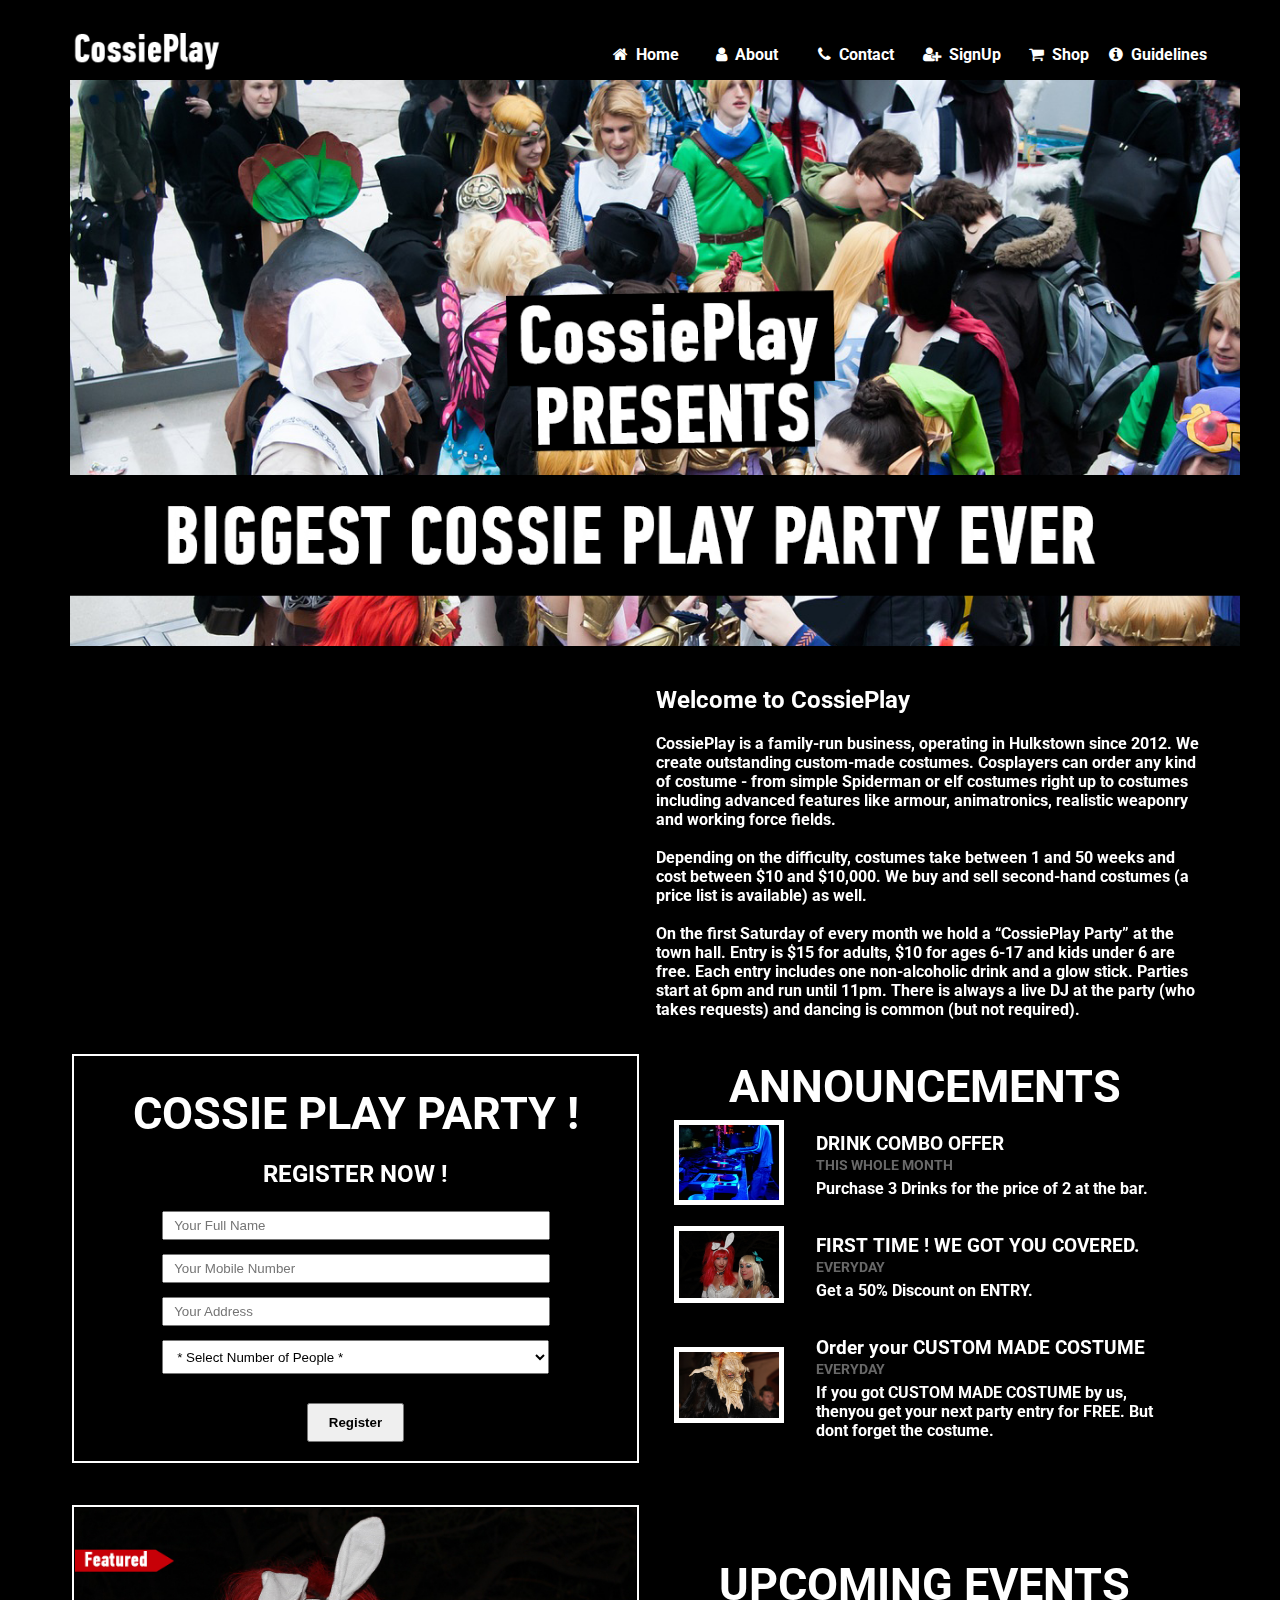
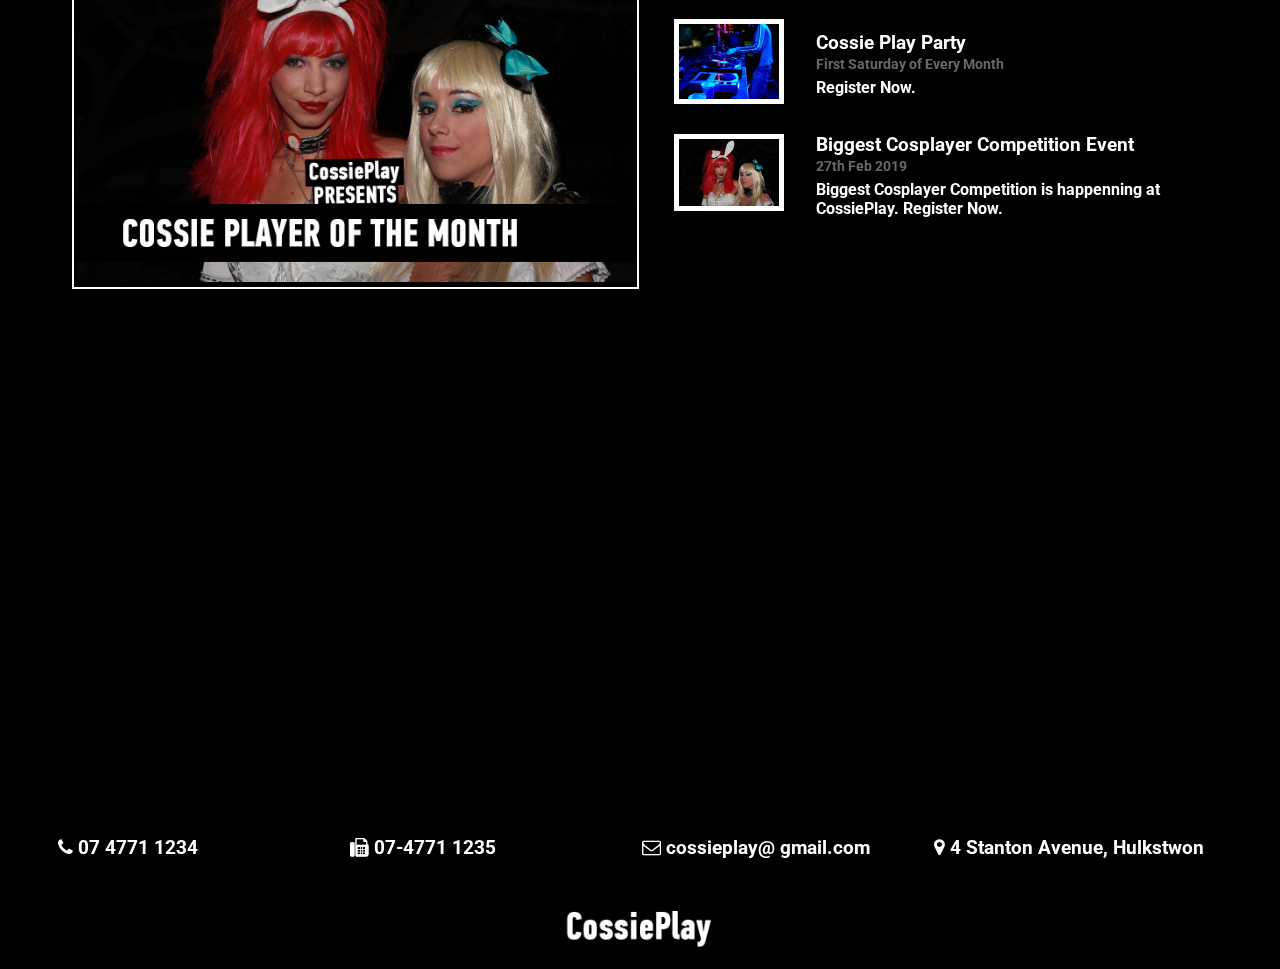
<file: index.html>
<!-- Student Details

Name: 	Samir Babu Gharti
ID: 	jc472176
Module: Web Design and Deveolpment
 

  -->




<!DOCTYPE html>
<html lang="en">
<head>
	<meta charset="UTF-8">
	<title>Welcome to CossiePlay </title>
	<link href="https://fonts.googleapis.com/css?family=Roboto" rel="stylesheet">
	<link rel="stylesheet" type="text/css" href="css/font-awesome.min.css" />
	<link rel="stylesheet" type="text/css" href="css/style.css" />
</head>
<body>
	<div id="outerwrapper">
		<div class="wrapper">
			<div class="menu-bar">
				<!-- Logo & Menu links  -->
				<table>
				  <tr>
				    <th width="60%" align="left"><a href="index.html" ><img src="images/logo_text.png" class="logo" alt=""></a></th>
				    <th width="10%" align="left"><a href="index.html" class="active"><i class="fa fa-home fa-fw"></i>&nbsp;&nbsp;Home</a></th> 
				    <th width="10%" align="left" ><a href="about.html"><i class="fa fa-user fa-fw"></i>&nbsp;&nbsp;About</a></th>
				    <th width="10%" align="left"><a href="contact.html"><i class="fa fa-phone fa-fw"></i>&nbsp;&nbsp;Contact</a></th>
				    <th width="10%" align="left"><a href="signup.html"><i class="fa fa-user-plus fa-fw"></i>&nbsp;&nbsp;SignUp</a></th>
					<th width="10%" align="left"><a href="shop.html"><i class="fa fa-shopping-cart fa-fw"></i>&nbsp;&nbsp;Shop&nbsp;&nbsp;&nbsp;&nbsp;</a></th>
					<th width="10%" align="left"><a href="Guidelines.html"><i class="fa fa-info-circle fa-fw"></i>&nbsp;&nbsp;Guidelines</a></th>
				  
				  </tr>
				  
				</table>
			</div>
			<!-- Banner Start -->
			<div class="banner">
				<!-- Banner image -->
				<img src="images/banner-1.jpg" alt="" class="banner-img">
			</div>
			<section class="home-about">
				<table>
				  <tr>
				    <th width="50%" align="left">
				    	<!-- <img src="images/banner-1.jpg" alt="" class="about-img"> -->
				    	<iframe id="ytplayer" type="text/html" width="100%" height="300px" src="https://www.youtube.com/embed/5BxbFXjeLAI" frameborder="0" allowfullscreen></iframe>
				    </th>
				    <th width="50%" align="left">
				    	<h2>Welcome to  CossiePlay</h2>
						<p>CossiePlay is a family-run business, operating in Hulkstown since 2012. We create outstanding custom-made costumes. 
						Cosplayers can order any kind of costume - from simple Spiderman or elf costumes right up to costumes including advanced features like armour, animatronics, realistic weaponry and working force fields. 
						<br><br>
						Depending on the difficulty, costumes take between 1 and 50 weeks and cost between $10 and $10,000.
						We buy and sell second-hand costumes (a price list is available) as well.
						<br><br>
						On the first Saturday of every month we hold a “CossiePlay Party” at the town hall. 
						Entry is $15 for adults, $10 for ages 6-17 and kids under 6 are free. 
						Each entry includes one non-alcoholic drink and a glow stick. Parties start at 6pm and run until 11pm. 
						There is always a live DJ at the party (who takes requests) and dancing is common (but not required). 
</p>
						</th>
				  </tr>
				  
				</table>
				
			</section>

			<section class="contact">
				<!-- Register Block -->
				<table>
				  <tr>
				    <th width="50%" class="sign-up-box">
				    	<div class="text-center">
							<h1>COSSIE PLAY PARTY !</h1>
							<h2> REGISTER NOW ! </h2>
						</div>
						<form method="post" action="register_successful.html">	
							<table class="sign-up home">
							  <tr>
								<td><input type="text" name="name" class="" placeholder="Your Full Name"></td>
							  </tr>
							  <tr>
								<td><input type="text" name="phone" class="" placeholder="Your Mobile Number"></td>
							  </tr>
							  <tr>
								<td><input type="text" name="address" class="" placeholder="Your Address"></td>
							  </tr>
								  
							  
							  <tr>
								<td>
									<select name="number">
										<option>* Select Number of People *</option>
										<option>1</option>
										<option>2</option>
										<option>3</option>
										<option>4</option>
										<option>5</option>
										<option>6</option>
										<option>7</option>
										<option>8</option>
										<option>9</option>
										<option>10</option>
										<option>10 +</option>
									</select>
								</td>
							  </tr>
							  <tr>
								<td><button type="submit"><b>Register</b></button></td>
							  </tr>
							</table>
						</th>
					<!-- Announcements Block -->
				    <th width="50%">
				    	<div class="text-center">
							<h1 class="no-margin">Announcements</h1>
						</div>
				    	<table class="events">
						  <tr>
						    <td><img src="images/party-1506740-640x480.jpg" width="100px" alt=""></td>
						    <td align="left">
						    	<div class="event-item">
							   		<h3>DRINK COMBO OFFER </h3>
							   		<span>THIS WHOLE MONTH</span>
							    	<p>Purchase 3 Drinks for the price of 2 at the bar.</p>
						    	</div>
						    </td>
						  </tr>
						  <tr>
						    <td><img src="images/alice-in-wonderland-872612_1280.jpg" width="100px" alt=""></td>
						    <td align="left">
						    	<div class="event-item">
							   		<h3>FIRST TIME ! WE GOT YOU COVERED.</h3>
							   		<span>EVERYDAY</span>
							    	<p>Get a 50% Discount on ENTRY.</p>
						    	</div>
						    </td>
						  </tr>
						  <tr>
						    <td><img src="images/devils-570861_1280.jpg" width="100px" alt=""></td>
						    <td align="left">
						    	<div class="event-item">
							   		<h3>Order your CUSTOM MADE COSTUME </h3>
							   		<span>EVERYDAY</span>
							    	<p>If you got CUSTOM MADE COSTUME by us, thenyou get your next party entry for FREE. But dont forget the costume.</p>
						    	</div>
						    </td>
						  </tr>
						  
						</table>
						
						
				    </th>
				  </tr>
				  
				</table>
				<br><br>			
				<table>
				  <tr>
				  <!-- Player of the Month Block -->
				    <th width="50%" class="sign-up-box">
				    	<div class="text-center">
							<img src="images/playerofthemonth.jpg" width="100%">
						</div>
				    	
				    </th>
					<!-- Upcoming Blocks -->
				    <th width="50%">
				    	<div class="text-center">
							<h1 class="no-margin">UPCOMING EVENTS</h1>
						</div>
				    	<table class="events">
						  <tr>
						    <td><img src="images/party-1506740-640x480.jpg" width="100px" alt=""></td>
						    <td align="left">
						    	<div class="event-item">
							   		<h3>Cossie Play Party </h3>
							   		<span>First Saturday of Every Month</span>
							    	<p>Register Now.</p>
						    	</div>
						    </td>
						  </tr>
						  <tr>
						    <td><img src="images/alice-in-wonderland-872612_1280.jpg" width="100px" alt=""></td>
						    <td align="left">
						    	<div class="event-item">
							   		<h3>Biggest Cosplayer Competition Event </h3>
							   		<span>27th Feb 2019</span>
							    	<p>Biggest Cosplayer Competition is happenning at CossiePlay. Register Now.</p>
						    	</div>
						    </td>
						  </tr>
						  
						  
						</table>
				    </th>
				  </tr>
				  
				</table>	
			</section>
			<!-- Google Map - Locate US Block -->
			<section>
				<iframe src="https://www.google.com/maps/embed?pb=!1m18!1m12!1m3!1d14159.852507641675!2d153.01429538057116!3d-27.470407287860432!2m3!1f0!2f0!3f0!3m2!1i1024!2i768!4f13.1!3m3!1m2!1s0x6b915a045cf620bb%3A0x502a35af3de84c0!2sBrisbane+City+QLD+4000!5e0!3m2!1sen!2sau!4v1544877990622" width="100%" height="450" frameborder="0" style="border:0" allowfullscreen></iframe>
			</section>
			<section>
			<!-- Contact Us - Block -->
				<table class="contact-info">
				  <tr>
				    <th width="25%"><h3><i class="fa fa-phone fa-fw"></i> 07 4771 1234</h3></th>
				    <th width="25%"><h3><i class="fa fa-fax fa-fw"></i> 07-4771 1235</h3></th> 
				    <th width="25%"><h3><i class="fa fa-envelope-o fa-fw"></i> cossieplay@ gmail.com</h3></th>
				    <th width="25%"><h3><i class="fa fa-map-marker fa-fw"></i> 4 Stanton Avenue, Hulkstwon</h3></th>
				  </tr>
				</table>
			</section>
			<section class="center">
				<a href=""><img src="images/logo_text.png" class="logo" alt=""></a>
			</section>
			
				
		</div>
	</div>

</body>
</html>
</file>
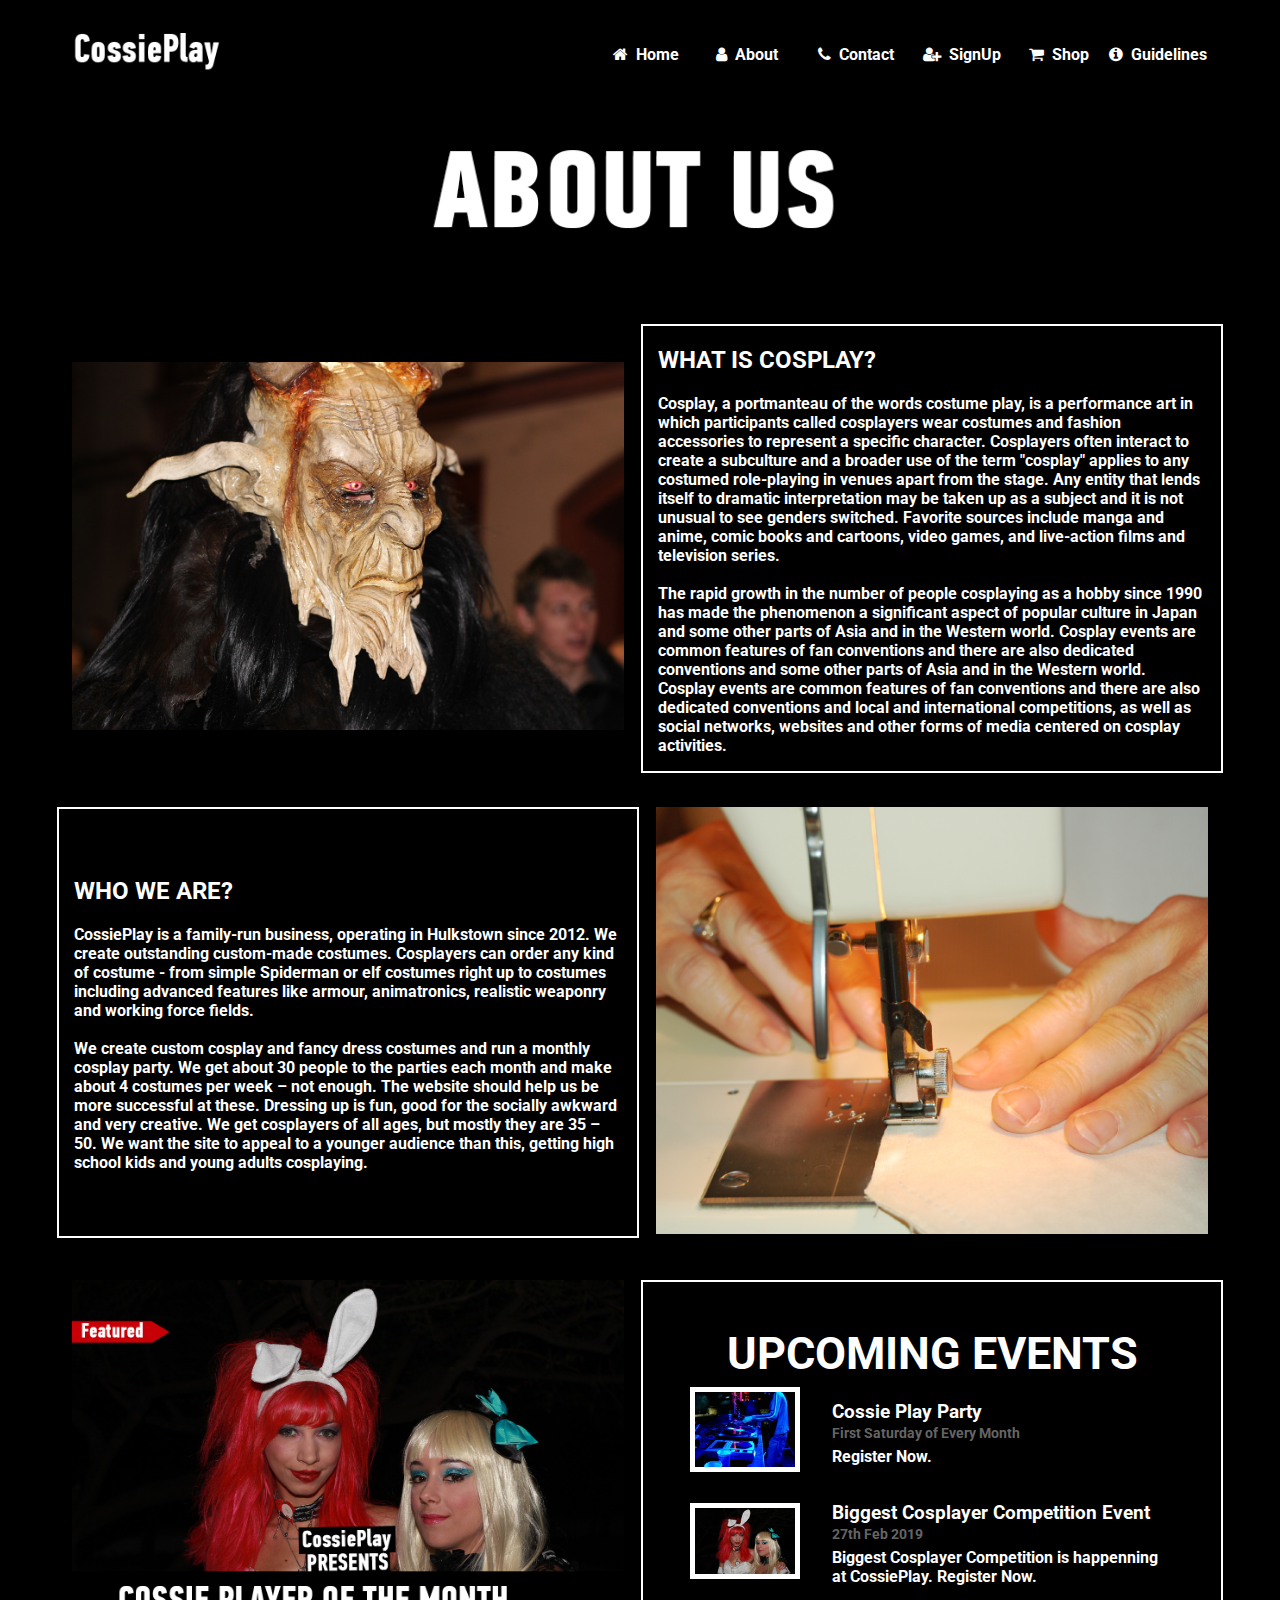
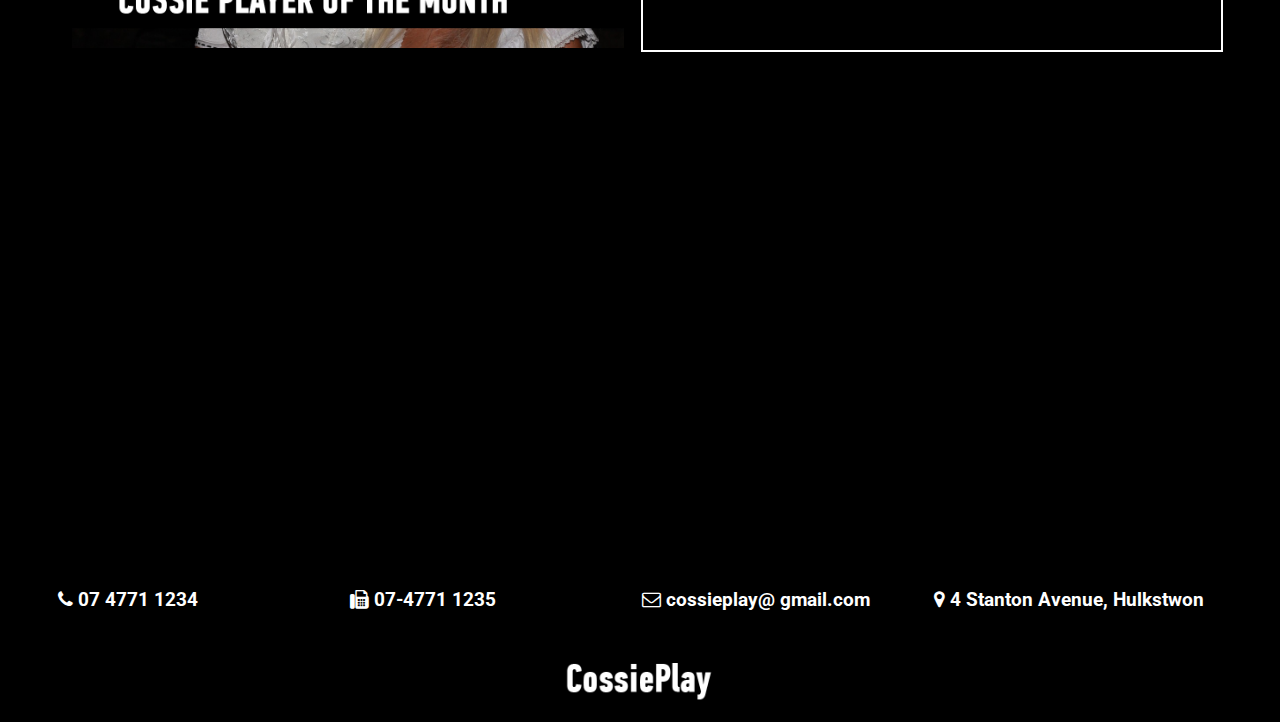
<file: about.html>
<!-- Student Details -->
<!-- Name: 	Samir Babu Gharti -->
<!-- ID: 	jc472176 -->
<!-- Module: Web Design and Deveolpment -->



<!DOCTYPE html>
<html lang="en">
<head>
	<meta charset="UTF-8">
	<title>About US | CossiePlay </title>
	<link href="https://fonts.googleapis.com/css?family=Roboto" rel="stylesheet">
	<link rel="stylesheet" type="text/css" href="css/font-awesome.min.css" />
	<link rel="stylesheet" type="text/css" href="css/style.css" />
</head>
<body>
	<div id="outerwrapper">
		<div class="wrapper">
			<div class="menu-bar">
				<!-- Logo & Menu links  -->
				<table>
				  <tr>
				    <th width="60%" align="left"><a href="index.html" ><img src="images/logo_text.png" class="logo" alt=""></a></th>
				    <th width="10%" align="left"><a href="index.html"><i class="fa fa-home fa-fw"></i>&nbsp;&nbsp;Home</a></th> 
				    <th width="10%" align="left" ><a href="about.html" class="active"><i class="fa fa-user fa-fw"></i>&nbsp;&nbsp;About</a></th>
				    <th width="10%" align="left"><a href="contact.html"><i class="fa fa-phone fa-fw"></i>&nbsp;&nbsp;Contact</a></th>
				    <th width="10%" align="left"><a href="signup.html"><i class="fa fa-user-plus fa-fw"></i>&nbsp;&nbsp;SignUp</a></th>
					<th width="10%" align="left"><a href="shop.html"><i class="fa fa-shopping-cart fa-fw"></i>&nbsp;&nbsp;Shop&nbsp;&nbsp;&nbsp;&nbsp;</a></th>
					<th width="10%" align="left"><a href="guidelines.html"><i class="fa fa-info-circle fa-fw"></i>&nbsp;&nbsp;Guidelines</a></th>
				  
				  </tr>
				  
				  
				</table>
			</div>
			<!-- Banner Start -->
			<div class="banner">
				<!-- Banner image -->
				<img src="images/about_us_banner.png" alt="" class="banner-img">
			</div>
			<section class="home-about">
				<table>
				  <tr>
				    <th width="50%" align="left" class="home-about">
				     <img src="images/devils-570861_1280.jpg" alt="" class="about-img">
				    </th>
				    <th width="50%" align="left" class="sign-up-box">
				    	<h2>WHAT IS COSPLAY?</h2>
						<p>
						Cosplay, a portmanteau of the words costume play, is a performance art in which participants called cosplayers wear costumes and 
						fashion accessories to represent a specific character. Cosplayers often interact to create a subculture and a broader use of the 
						term "cosplay" applies to any costumed role-playing in venues apart from the stage. Any entity that lends itself to dramatic interpretation 
						may be taken up as a subject and it is not unusual to see genders switched. Favorite sources include manga and anime, comic books and cartoons, 
						video games, and live-action films and television series.
						<br><br>
						The rapid growth in the number of people cosplaying as a hobby since 1990 has made the phenomenon a significant aspect of popular culture in Japan 
						and some other parts of Asia and in the Western world. Cosplay events are common features of fan conventions and there are also dedicated conventions 
						and some other parts of Asia and in the Western world. Cosplay events are common features of fan conventions and there are also dedicated conventions 
						and local and international competitions, as well as social networks, websites and other forms of media centered on cosplay activities.
						
						</th>
				  </tr>
				  
				</table>
				
			</section>
			
			<section class="home-about">
				<!-- WHO WE ARE BLOCK -->
				<table>
				  <tr>
				    <th width="50%" align="left" class="sign-up-box">
						<h2>WHO WE ARE?</h2>
						<p>
						CossiePlay is a family-run business, operating in Hulkstown since 2012. We create outstanding custom-made costumes. Cosplayers can order any kind of costume - 
						from simple Spiderman or elf costumes right up to costumes including advanced features like armour, animatronics, realistic weaponry and working force fields. 
						<br><br>
						We create custom cosplay and fancy dress costumes and run a monthly cosplay party. We get about 30 people to the parties each month and make about 4 costumes per week – not enough. The website should help us be more successful at these. Dressing up is fun, good for the socially awkward and very creative. 
We get cosplayers of all ages, but mostly they are 35 – 50. We want the site to appeal to a younger audience than this, getting high school kids and young adults cosplaying. 
				     
				    </th>
				    <th width="50%" align="left">
					
						<img src="images/sewing-hands-1418016.jpg" alt="" class="about-img">
				    	
						</th>
						 
						</table>
				    </th>
				
						</table>
						
						
				    </th>
				  </tr>
				  
				</table>
				<br><br>			
				<table>
				  <tr>
				  <!-- Player of the Month Block -->
				    <th width="50%" class="home-about">
				    	<div class="text-center">
							<img src="images/playerofthemonth.jpg" width="100%">
						</div>
				    	
				    </th>
					<!-- Upcoming Blocks -->
				    <th width="50%" class="sign-up-box">
				    	<div >
							<h1 class="no-margin">UPCOMING EVENTS</h1>
						</div>
				    	<table class="events">
						  <tr>
						    <td><img src="images/party-1506740-640x480.jpg" width="100px" alt=""></td>
						    <td align="left">
						    	<div class="event-item">
							   		<h3>Cossie Play Party </h3>
							   		<span>First Saturday of Every Month</span>
							    	<p>Register Now.</p>
						    	</div>
						    </td>
						  </tr>
						  <tr>
						    <td><img src="images/alice-in-wonderland-872612_1280.jpg" width="100px" alt=""></td>
						    <td align="left">
						    	<div class="event-item">
							   		<h3>Biggest Cosplayer Competition Event </h3>
							   		<span>27th Feb 2019</span>
							    	<p>Biggest Cosplayer Competition is happenning at CossiePlay. Register Now.</p>
						    	</div>
						    </td>
						  </tr>
						  
						  
						</table>
				    </th>
				  </tr>
				  
				</table>	
			</section>
			<!-- Google Map - Locate US Block -->
			<section>
				<iframe src="https://www.google.com/maps/embed?pb=!1m18!1m12!1m3!1d14159.852507641675!2d153.01429538057116!3d-27.470407287860432!2m3!1f0!2f0!3f0!3m2!1i1024!2i768!4f13.1!3m3!1m2!1s0x6b915a045cf620bb%3A0x502a35af3de84c0!2sBrisbane+City+QLD+4000!5e0!3m2!1sen!2sau!4v1544877990622" width="100%" height="450" frameborder="0" style="border:0" allowfullscreen></iframe>
			</section>
			<section>
			<!-- Contact Us - Block -->
				<table class="contact-info">
				  <tr>
				    <th width="25%"><h3><i class="fa fa-phone fa-fw"></i> 07 4771 1234</h3></th>
				    <th width="25%"><h3><i class="fa fa-fax fa-fw"></i> 07-4771 1235</h3></th> 
				    <th width="25%"><h3><i class="fa fa-envelope-o fa-fw"></i> cossieplay@ gmail.com</h3></th>
				    <th width="25%"><h3><i class="fa fa-map-marker fa-fw"></i> 4 Stanton Avenue, Hulkstwon</h3></th>
				  </tr>
				</table>
			</section>
			<section class="center">
				<a href=""><img src="images/logo_text.png" class="logo" alt=""></a>
			</section>
			
				
		</div>
	</div>

</body>
</html>
</file>
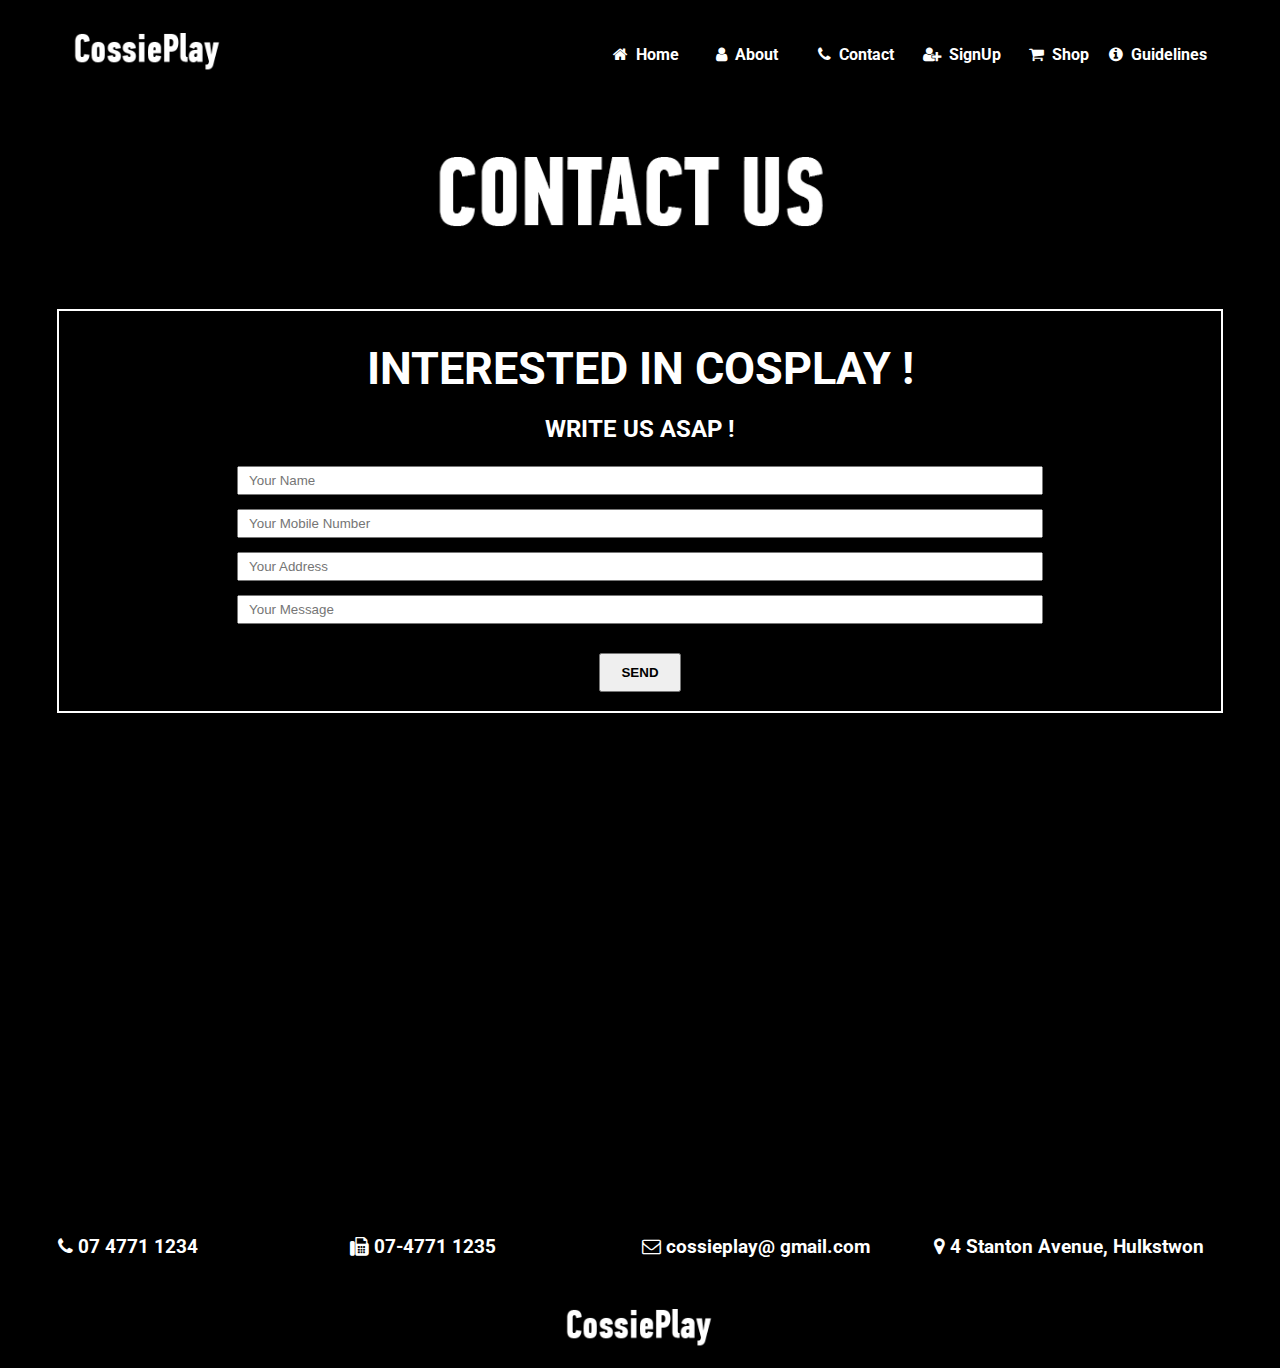
<file: contact.html>
<!-- Student Details -->
<!-- Name: 	Samir Babu Gharti -->
<!-- ID: 	jc472176 -->
<!-- Module: Web Design and Deveolpment -->



<!DOCTYPE html>
<html lang="en">
<head>
	<meta charset="UTF-8">
	<title>Contact US | CossiePlay </title>
	<link href="https://fonts.googleapis.com/css?family=Roboto" rel="stylesheet">
	<link rel="stylesheet" type="text/css" href="css/font-awesome.min.css" />
	<link rel="stylesheet" type="text/css" href="css/style.css" />
</head>
<body>
	<div id="outerwrapper">
		<div class="wrapper">
			<div class="menu-bar">
				<!-- Logo & Menu links  -->
				<table>
				  <tr>
				    <th width="60%" align="left"><a href="index.html" ><img src="images/logo_text.png" class="logo" alt=""></a></th>
				    <th width="10%" align="left"><a href="index.html" ><i class="fa fa-home fa-fw"></i>&nbsp;&nbsp;Home</a></th> 
				    <th width="10%" align="left" ><a href="about.html"><i class="fa fa-user fa-fw"></i>&nbsp;&nbsp;About</a></th>
				    <th width="10%" align="left"><a href="contact.html" class="active"><i class="fa fa-phone fa-fw"></i>&nbsp;&nbsp;Contact</a></th>
				    <th width="10%" align="left"><a href="signup.html"><i class="fa fa-user-plus fa-fw"></i>&nbsp;&nbsp;SignUp</a></th>
					<th width="10%" align="left"><a href="shop.html"><i class="fa fa-shopping-cart fa-fw"></i>&nbsp;&nbsp;Shop&nbsp;&nbsp;&nbsp;&nbsp;</a></th>
					<th width="10%" align="left"><a href="guidelines.html"><i class="fa fa-info-circle fa-fw"></i>&nbsp;&nbsp;Guidelines</a></th>
				  
				  </tr>
				  
				  
				</table>
			</div>
			<!-- Banner Start -->
			<div class="banner">
				<!-- Banner image -->
				<img src="images/contact_us_banner.png" alt="" class="banner-img">
			</div>
			
				<!-- INTERESTED IN COSPLAY BLOCK -->
				<table>
				  <tr>
				    <th width="50%" class="sign-up-box">
				    	<div class="text-center">
							<h1>INTERESTED IN COSPLAY !</h1>
							<h2> WRITE US ASAP ! </h2>
						</div>
						<form action="register_successful.html" method="post">
							<table class="sign-up">
							  <tr>
								<td><input type="text" name="name" class="" placeholder="Your Name"></td>
							  </tr>
							  <tr>
								<td><input type="text" name="phone" class="" placeholder="Your Mobile Number"></td>
							  </tr>
							  <tr>
								<td><input type="text" name="address" class="" placeholder="Your Address"></td>
							  </tr>
								  
							  <tr>
								<td><input type="textarea"  name="Message" class="" placeholder="Your Message"></td>
							  </tr>
							 
							  </tr>
							  <tr>
								<td><button type="submit"><b>SEND</b></button></td>
							  </tr>
							  
							  
							</table>
						</form>	
				    </th>
					
						  
						</table>
						
						
				    </th>
				  </tr>
				  
				</table>
				<table>
				  <tr>
				  
						  
						  
						  
						</table>
				    </th>
				  </tr>
				  
				</table>	
			</section>
			<!-- Google Map - Locate US Block -->
			<section>
				<iframe src="https://www.google.com/maps/embed?pb=!1m18!1m12!1m3!1d14159.852507641675!2d153.01429538057116!3d-27.470407287860432!2m3!1f0!2f0!3f0!3m2!1i1024!2i768!4f13.1!3m3!1m2!1s0x6b915a045cf620bb%3A0x502a35af3de84c0!2sBrisbane+City+QLD+4000!5e0!3m2!1sen!2sau!4v1544877990622" width="100%" height="450" frameborder="0" style="border:0" allowfullscreen></iframe>
			</section>
			<section>
			<!-- Contact Us - Block -->
				<table class="contact-info">
				  <tr>
				    <th width="25%"><h3><i class="fa fa-phone fa-fw"></i> 07 4771 1234</h3></th>
				    <th width="25%"><h3><i class="fa fa-fax fa-fw"></i> 07-4771 1235</h3></th> 
				    <th width="25%"><h3><i class="fa fa-envelope-o fa-fw"></i> cossieplay@ gmail.com</h3></th>
				    <th width="25%"><h3><i class="fa fa-map-marker fa-fw"></i> 4 Stanton Avenue, Hulkstwon</h3></th>
				  </tr>
				</table>
			</section>
			<section class="center">
				<a href=""><img src="images/logo_text.png" class="logo" alt=""></a>
			</section>
			
				
		</div>
	</div>

</body>
</html>
</file>
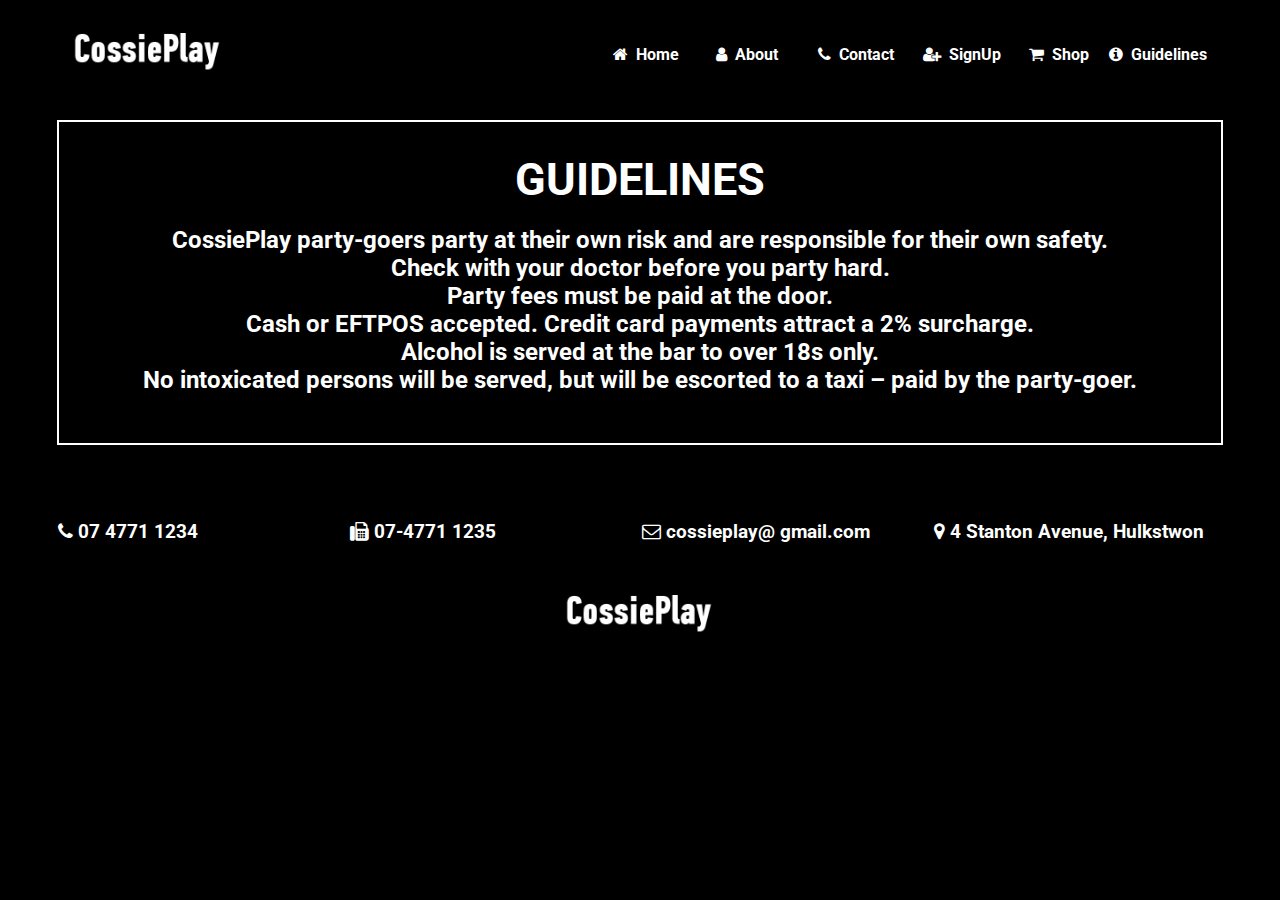
<file: guidelines.html>
<!-- Student Details -->
<!-- Name: 	Samir Babu Gharti -->
<!-- ID: 	jc472176 -->
<!-- Module: Web Design and Deveolpment -->


<!DOCTYPE html>
<html lang="en">
<head>
	<meta charset="UTF-8">
	<title>Guidelines | CossiePlay </title>
	<link href="https://fonts.googleapis.com/css?family=Roboto" rel="stylesheet">
	<link rel="stylesheet" type="text/css" href="css/font-awesome.min.css" />
	<link rel="stylesheet" type="text/css" href="css/style.css" />
</head>
<body>
	<div id="outerwrapper">
		<div class="wrapper">
			<div class="menu-bar">
				<!-- Logo & Menu links  -->
				<table>
				  <tr>
				    <th width="60%" align="left"><a href="index.html" ><img src="images/logo_text.png" class="logo" alt=""></a></th>
				    <th width="10%" align="left"><a href="index.html"><i class="fa fa-home fa-fw"></i>&nbsp;&nbsp;Home</a></th> 
				    <th width="10%" align="left" ><a href="about.html"><i class="fa fa-user fa-fw"></i>&nbsp;&nbsp;About</a></th>
				    <th width="10%" align="left"><a href="contact.html"><i class="fa fa-phone fa-fw"></i>&nbsp;&nbsp;Contact</a></th>
				    <th width="10%" align="left"><a href="signup.html"><i class="fa fa-user-plus fa-fw"></i>&nbsp;&nbsp;SignUp</a></th>
					<th width="10%" align="left"><a href="shop.html"><i class="fa fa-shopping-cart fa-fw"></i>&nbsp;&nbsp;Shop&nbsp;&nbsp;&nbsp;&nbsp;</a></th>
					<th width="10%" align="left"><a href="guidelines.html" class="active"><i class="fa fa-info-circle fa-fw"></i>&nbsp;&nbsp;Guidelines</a></th>
				  
				  </tr>
				  
				  
				</table>
			</div><br><br>
				<!-- DISCLAIMER -->
				<table>
				  <tr>
				    <th width="50%" class="sign-up-box">
				    	<div class="text-center">
							<h1>Guidelines</h1>
							
							<h2> 
								CossiePlay party-goers party at their own risk and are responsible for their own safety. <br>
								Check with your doctor before you party hard.<br>
								Party fees must be paid at the door. <br>
								Cash or EFTPOS accepted. Credit card payments attract a 2% surcharge.<br> 
								Alcohol is served at the bar to over 18s only. <br>
								No intoxicated persons will be served, but will be escorted to a taxi – paid by the party-goer. <br><br>

							</h2>
							
						</div>
				    	
				    </th>
					
						  
						</table>
						
						
				    </th>
				  </tr>
				  
				</table>
				<br><br>			
				<table>
				  <tr>
				  
						  
						  
						  
						</table>
				    </th>
				  </tr>
				  
				</table>	
			</section>
			
			<section>
			<!-- Contact Us - Block -->
				<table class="contact-info">
				  <tr>
				    <th width="25%"><h3><i class="fa fa-phone fa-fw"></i> 07 4771 1234</h3></th>
				    <th width="25%"><h3><i class="fa fa-fax fa-fw"></i> 07-4771 1235</h3></th> 
				    <th width="25%"><h3><i class="fa fa-envelope-o fa-fw"></i> cossieplay@ gmail.com</h3></th>
				    <th width="25%"><h3><i class="fa fa-map-marker fa-fw"></i> 4 Stanton Avenue, Hulkstwon</h3></th>
				  </tr>
				</table>
			</section>
			<section class="center">
				<a href=""><img src="images/logo_text.png" class="logo" alt=""></a>
			</section>
			
				
		</div>
	</div>

</body>
</html>
</file>
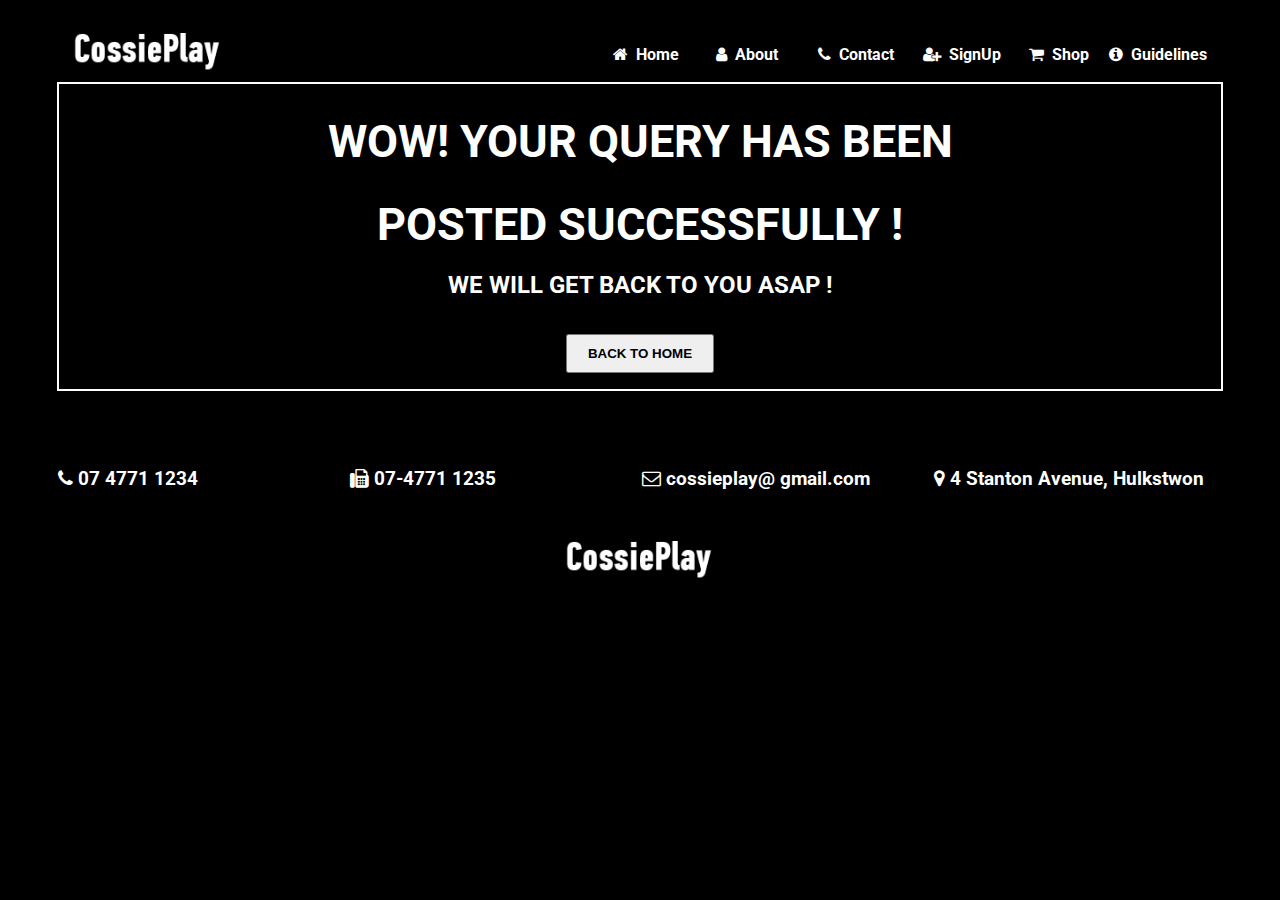
<file: register_successful.html>
<!-- Student Details

Name: 	Samir Babu Gharti
ID: 	jc472176
Module: Web Design and Deveolpment
 

  -->




<!DOCTYPE html>
<html lang="en">
<head>
	<meta charset="UTF-8">
	<title>Successful  | CossiePlay </title>
	<link href="https://fonts.googleapis.com/css?family=Roboto" rel="stylesheet">
	<link rel="stylesheet" type="text/css" href="css/font-awesome.min.css" />
	<link rel="stylesheet" type="text/css" href="css/style.css" />
</head>
<body>
	<div id="outerwrapper">
		<div class="wrapper">
			<div class="menu-bar">
				<!-- Logo & Menu links  -->
				<table>
				  <tr>
				    <th width="60%" align="left"><a href="index.html" ><img src="images/logo_text.png" class="logo" alt=""></a></th>
				    <th width="10%" align="left"><a href="index.html" class="active"><i class="fa fa-home fa-fw"></i>&nbsp;&nbsp;Home</a></th> 
				    <th width="10%" align="left" ><a href="about.html"><i class="fa fa-user fa-fw"></i>&nbsp;&nbsp;About</a></th>
				    <th width="10%" align="left"><a href="contact.html"><i class="fa fa-phone fa-fw"></i>&nbsp;&nbsp;Contact</a></th>
				    <th width="10%" align="left"><a href="signup.html"><i class="fa fa-user-plus fa-fw"></i>&nbsp;&nbsp;SignUp</a></th>
					<th width="10%" align="left"><a href="shop.html"><i class="fa fa-shopping-cart fa-fw"></i>&nbsp;&nbsp;Shop&nbsp;&nbsp;&nbsp;&nbsp;</a></th>
					<th width="10%" align="left"><a href="guidelines.html"><i class="fa fa-info-circle fa-fw"></i>&nbsp;&nbsp;Guidelines</a></th>
				  
				  </tr>
				  
				</table>
			</div>
			<!-- Banner Start -->
			
				<!-- Alert -->
				<table>
				  <tr>
				    <th width="50%" class="sign-up-box">
				    	<div class="text-center">
							<h1>WOW! Your Query has been</h1><h1> POSTED SUCCESSFULLY !</h1>
							<h2> WE WILL GET BACK TO YOU ASAP ! </h2>
							<form method="post" action="index.html" >
								<button type="submit"><b>BACK TO HOME</b></button>
							</form>
						</div>
				    	
				    </th>
					
						  
						</table>
						
						
				    </th>
				  </tr>
				  
				</table>
				<br><br>			
				<table>
				  <tr>
				  
						  
						  
						  
						</table>
				    </th>
				  </tr>
				  
				</table>	
			</section>
			
			<section>
			<!-- Contact Us - Block -->
				<table class="contact-info">
				  <tr>
				    <th width="25%"><h3><i class="fa fa-phone fa-fw"></i> 07 4771 1234</h3></th>
				    <th width="25%"><h3><i class="fa fa-fax fa-fw"></i> 07-4771 1235</h3></th> 
				    <th width="25%"><h3><i class="fa fa-envelope-o fa-fw"></i> cossieplay@ gmail.com</h3></th>
				    <th width="25%"><h3><i class="fa fa-map-marker fa-fw"></i> 4 Stanton Avenue, Hulkstwon</h3></th>
				  </tr>
				</table>
			</section>
			<section class="center">
				<a href=""><img src="images/logo_text.png" class="logo" alt=""></a>
			</section>
			
				
		</div>
	</div>

</body>
</html>
</file>
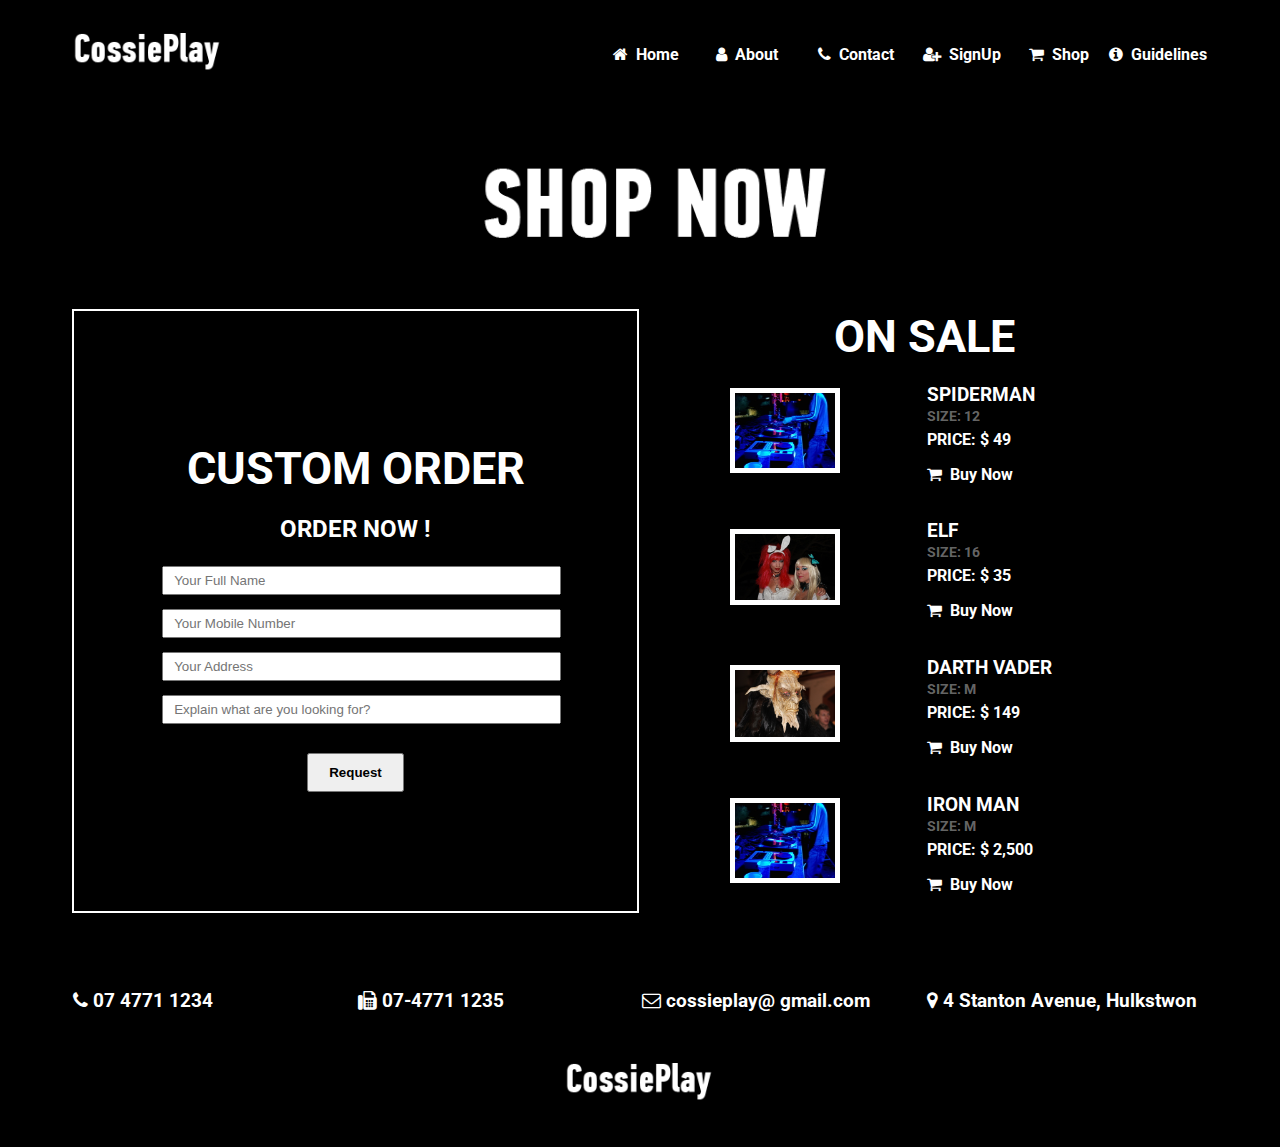
<file: shop.html>
<!-- Student Details

Name: 	Samir Babu Gharti
ID: 	jc472176
Module: Web Design and Deveolpment
 

  -->




<!DOCTYPE html>
<html lang="en">
<head>
	<meta charset="UTF-8">
	<title>Shop Now | Welcome to CossiePlay </title>
	<link href="https://fonts.googleapis.com/css?family=Roboto" rel="stylesheet">
	<link rel="stylesheet" type="text/css" href="css/font-awesome.min.css" />
	<link rel="stylesheet" type="text/css" href="css/style.css" />
</head>
<body>
	<div id="outerwrapper">
		<div class="wrapper">
			<div class="menu-bar">
				<!-- Logo & Menu links  -->
				<table>
				  <tr>
				    <th width="60%" align="left"><a href="index.html" ><img src="images/logo_text.png" class="logo" alt=""></a></th>
				    <th width="10%" align="left"><a href="index.html"><i class="fa fa-home fa-fw"></i>&nbsp;&nbsp;Home</a></th> 
				    <th width="10%" align="left" ><a href="about.html"><i class="fa fa-user fa-fw"></i>&nbsp;&nbsp;About</a></th>
				    <th width="10%" align="left"><a href="contact.html"><i class="fa fa-phone fa-fw"></i>&nbsp;&nbsp;Contact</a></th>
				    <th width="10%" align="left"><a href="signup.html"><i class="fa fa-user-plus fa-fw"></i>&nbsp;&nbsp;SignUp</a></th>
					<th width="10%" align="left"><a href="shop.html" class="active"><i class="fa fa-shopping-cart fa-fw"></i>&nbsp;&nbsp;Shop&nbsp;&nbsp;&nbsp;&nbsp;</a></th>
					<th width="10%" align="left"><a href="guidelines.html"><i class="fa fa-info-circle fa-fw"></i>&nbsp;&nbsp;Guidelines</a></th>
				  
				  </tr>
				  
				  
				</table>
			</div>
			<!-- Banner Start -->
			<div class="banner">
				<!-- Banner image -->
				<img src="images/shop_now_banner.png" alt="" class="banner-img">
			</div>
			

			<section class="contact">
				<!-- Custom Order Block -->
				<form method="post" action="register_successful.html">
				<table>
				  <tr>
				    <th width="50%" class="sign-up-box">
				    	<div class="text-center">
							<h1>CUSTOM ORDER</h1>
							<h2> ORDER NOW ! </h2>
						</div>
				    	<table class="sign-up">
						  <tr>
						    <td><input type="text" name="name" class="" placeholder="Your Full Name"></td>
						  </tr>
						  <tr>
						    <td><input type="text" name="phone" class="" placeholder="Your Mobile Number"></td>
						  </tr>
						  <tr>
						    <td><input type="text" name="address" class="" placeholder="Your Address"></td>
						  </tr>
						  <tr>
						    <td><input type="text" name="message" class="" placeholder="Explain what are you looking for?"></td>
						  </tr>
						  <tr>
						  	<td><button type="submit"><b>Request</b></button></td>
						  </tr>
						</table>
					</form>
				    </th>
					<!-- On Sale Block -->
				    <th width="50%">
				    	<div class="text-center">
							<h1 class="no-margin">ON SALE</h1>
						</div>
				    	<table class="events">
						  <tr>
						    <td><img src="images/party-1506740-640x480.jpg" width="100px" alt=""></td>
						    <td align="left">
						    	<div class="event-item">
							   		<h3>SPIDERMAN</h3>
							   		<span>SIZE: 12</span>
							    	<p>PRICE: $ 49</p>
									<p><i class="fa fa-shopping-cart fa-fw"></i>&nbsp;&nbsp;Buy Now</p>
						    	</div>
						    </td>
						  </tr>
						  <tr>
						    <td><img src="images/alice-in-wonderland-872612_1280.jpg" width="100px" alt=""></td>
						    <td align="left">
						    	<div class="event-item">
							   		<h3>ELF</h3>
							   		<span>SIZE: 16</span>
							    	<p>PRICE: $ 35</p>
									<p><i class="fa fa-shopping-cart fa-fw"></i>&nbsp;&nbsp;Buy Now</p>
						    	</div>
						    </td>
						  </tr>
						  <tr>
						    <td><img src="images/devils-570861_1280.jpg" width="100px" alt=""></td>
						    <td align="left">
						    	<div class="event-item">
							   		<h3>DARTH VADER </h3>
							   		<span>SIZE: M</span>
							    	<p>PRICE: $ 149</p>
									<p><i class="fa fa-shopping-cart fa-fw"></i>&nbsp;&nbsp;Buy Now</p>
						    	</div>
						    </td>
						  </tr>
						  <tr>
						    <td><img src="images/party-1506740-640x480.jpg" width="100px" alt=""></td>
						    <td align="left">
						    	<div class="event-item">
							   		<h3>IRON MAN</h3>
							   		<span>SIZE: M</span>
							    	<p>PRICE: $ 2,500</p>
									<p><i class="fa fa-shopping-cart fa-fw"></i>&nbsp;&nbsp;Buy Now</p>
						    	</div>
						    </td>
						  </tr>
						  
						</table>
						
						
				    </th>
				  </tr>
				  
				</table>
				<br><br>			
				
			<section>
			<!-- Contact Us - Block -->
				<table class="contact-info">
				  <tr>
				    <th width="25%"><h3><i class="fa fa-phone fa-fw"></i> 07 4771 1234</h3></th>
				    <th width="25%"><h3><i class="fa fa-fax fa-fw"></i> 07-4771 1235</h3></th> 
				    <th width="25%"><h3><i class="fa fa-envelope-o fa-fw"></i> cossieplay@ gmail.com</h3></th>
				    <th width="25%"><h3><i class="fa fa-map-marker fa-fw"></i> 4 Stanton Avenue, Hulkstwon</h3></th>
				  </tr>
				</table>
			</section>
			<section class="center">
				<a href="index.html"><img src="images/logo_text.png" class="logo" alt=""></a>
			</section>
			
				
		</div>
	</div>

</body>
</html>
</file>
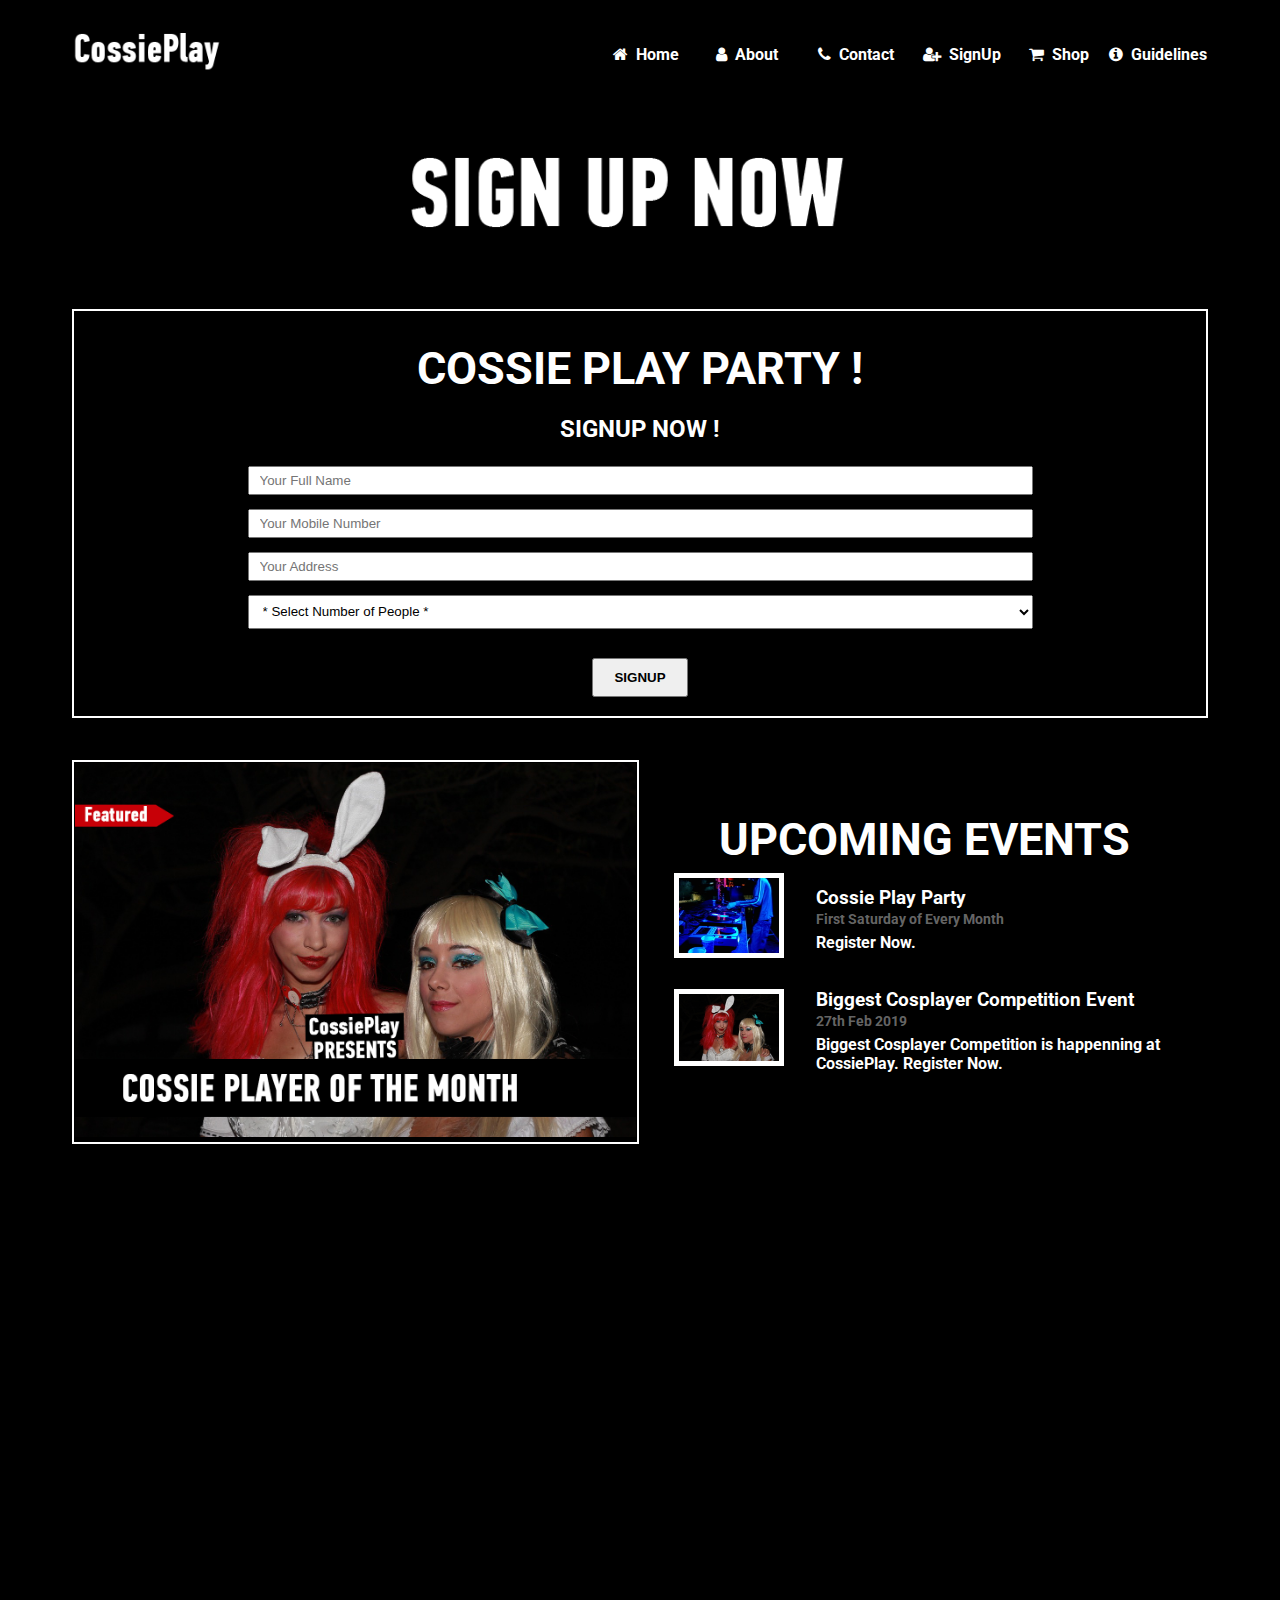
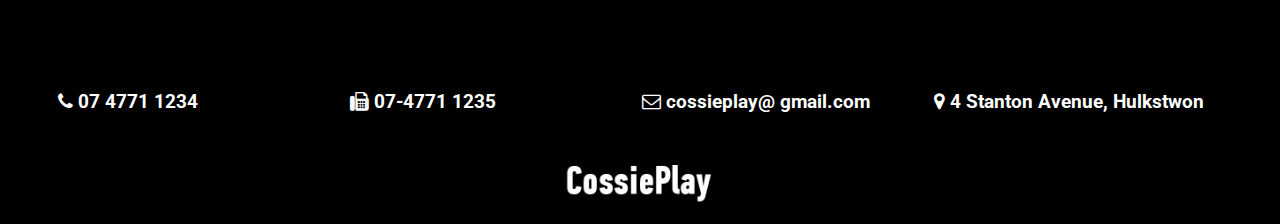
<file: signup.html>
<!-- Student Details

Name: 	Samir Babu Gharti
ID: 	jc472176
Module: Web Design and Deveolpment
 

  -->




<!DOCTYPE html>
<html lang="en">
<head>
	<meta charset="UTF-8">
	<title>Sign Up Today | CossiePlay </title>
	<link href="https://fonts.googleapis.com/css?family=Roboto" rel="stylesheet">
	<link rel="stylesheet" type="text/css" href="css/font-awesome.min.css" />
	<link rel="stylesheet" type="text/css" href="css/style.css" />
</head>
<body>
	<div id="outerwrapper">
		<div class="wrapper">
			<div class="menu-bar">
				<!-- Logo & Menu links  -->
				<table>
				  <tr>
				    <th width="60%" align="left"><a href="index.html" ><img src="images/logo_text.png" class="logo" alt=""></a></th>
				    <th width="10%" align="left"><a href="index.html"><i class="fa fa-home fa-fw"></i>&nbsp;&nbsp;Home</a></th> 
				    <th width="10%" align="left" ><a href="about.html"><i class="fa fa-user fa-fw"></i>&nbsp;&nbsp;About</a></th>
				    <th width="10%" align="left"><a href="contact.html"><i class="fa fa-phone fa-fw"></i>&nbsp;&nbsp;Contact</a></th>
				    <th width="10%" align="left"><a href="signup.html" class="active"><i class="fa fa-user-plus fa-fw"></i>&nbsp;&nbsp;SignUp</a></th>
					<th width="10%" align="left"><a href="shop.html"><i class="fa fa-shopping-cart fa-fw"></i>&nbsp;&nbsp;Shop&nbsp;&nbsp;&nbsp;&nbsp;</a></th>
					<th width="10%" align="left"><a href="guidelines.html"><i class="fa fa-info-circle fa-fw"></i>&nbsp;&nbsp;Guidelines</a></th>
				  
				  </tr>
				   
				</table>
			</div>
			<!-- Banner Start -->
			<div class="banner">
				<!-- Banner image -->
				<img src="images/signup_banner.png" alt="" class="banner-img">
			</div>
			

			<section class="contact">
				<!-- Register Block -->
				<table>
				  <tr>
				    <th width="50%" class="sign-up-box">
				    	<div class="text-center">
							<h1>COSSIE PLAY PARTY !</h1>
							<h2> SIGNUP NOW ! </h2>
						</div>
						<form method="post" action="register_successful.html">	
							<table class="sign-up">
							  <tr>
								<td><input type="text" name="name" class="" placeholder="Your Full Name"></td>
							  </tr>
							  <tr>
								<td><input type="text" name="phone" class="" placeholder="Your Mobile Number"></td>
							  </tr>
							  <tr>
								<td><input type="text" name="address" class="" placeholder="Your Address"></td>
							  </tr>
								  
							  
							  <tr>
								<td>
									<select name="number">
										<option>* Select Number of People *</option>
										<option>1</option>
										<option>2</option>
										<option>3</option>
										<option>4</option>
										<option>5</option>
										<option>6</option>
										<option>7</option>
										<option>8</option>
										<option>9</option>
										<option>10</option>
										<option>10 +</option>
									</select>
								</td>
							  </tr>
							  <tr>
								<td><button type="submit"><b>SIGNUP</b></button></td>
							  </tr>
							</table>
						</form>

				    </th>
					
				  </tr>
				  
				</table>
				<br><br>			
				<table>
				  <tr>
				  <!-- Player of the Month Block -->
				    <th width="50%" class="sign-up-box">
				    	<div class="text-center">
							<img src="images/playerofthemonth.jpg" width="100%">
						</div>
				    	
				    </th>
					<!-- Upcoming Blocks -->
				    <th width="50%">
				    	<div class="text-center">
							<h1 class="no-margin">UPCOMING EVENTS</h1>
						</div>
				    	<table class="events">
						  <tr>
						    <td><img src="images/party-1506740-640x480.jpg" width="100px" alt=""></td>
						    <td align="left">
						    	<div class="event-item">
							   		<h3>Cossie Play Party </h3>
							   		<span>First Saturday of Every Month</span>
							    	<p>Register Now.</p>
						    	</div>
						    </td>
						  </tr>
						  <tr>
						    <td><img src="images/alice-in-wonderland-872612_1280.jpg" width="100px" alt=""></td>
						    <td align="left">
						    	<div class="event-item">
							   		<h3>Biggest Cosplayer Competition Event </h3>
							   		<span>27th Feb 2019</span>
							    	<p>Biggest Cosplayer Competition is happenning at CossiePlay. Register Now.</p>
						    	</div>
						    </td>
						  </tr>
						  
						  
						</table>
				    </th>
				  </tr>
				  
				</table>	
			</section>
			<!-- Google Map - Locate US Block -->
			<section>
				<iframe src="https://www.google.com/maps/embed?pb=!1m18!1m12!1m3!1d14159.852507641675!2d153.01429538057116!3d-27.470407287860432!2m3!1f0!2f0!3f0!3m2!1i1024!2i768!4f13.1!3m3!1m2!1s0x6b915a045cf620bb%3A0x502a35af3de84c0!2sBrisbane+City+QLD+4000!5e0!3m2!1sen!2sau!4v1544877990622" width="100%" height="450" frameborder="0" style="border:0" allowfullscreen></iframe>
			</section>
			<section>
			<!-- Contact Us - Block -->
				<table class="contact-info">
				  <tr>
				    <th width="25%"><h3><i class="fa fa-phone fa-fw"></i> 07 4771 1234</h3></th>
				    <th width="25%"><h3><i class="fa fa-fax fa-fw"></i> 07-4771 1235</h3></th> 
				    <th width="25%"><h3><i class="fa fa-envelope-o fa-fw"></i> cossieplay@ gmail.com</h3></th>
				    <th width="25%"><h3><i class="fa fa-map-marker fa-fw"></i> 4 Stanton Avenue, Hulkstwon</h3></th>
				  </tr>
				</table>
			</section>
			<section class="center">
				<a href=""><img src="images/logo_text.png" class="logo" alt=""></a>
			</section>
			
				
		</div>
	</div>

</body>
</html>
</file>
<file: css/style.css>
body {
	background-color: #000000;
	color: #fff;
	margin: 0px;
	padding: 0px;
	font-size: 16px;
	font-family: 'Roboto', sans-serif;
}
h1 {
	font-size: 45px;
    font-weight: bold;
    margin-bottom: 0px;
    text-transform: uppercase;
}
a{
	color: inherit;
	text-decoration: none;
}
p{
	color: #fff;
	margin-top: 5px;
}
section {
	padding: 15px 0px;
}
table {
	width: 100%;
}
/* form inputs */
input {
	width: 97%;
    height: 15px;
    padding: 5px 10px;
    margin-bottom: 10px;
    position: relative;

}

/* unvisited link */
a:link {
  color: white;
}

/* mouse over link */
a:hover {
  color: red;
}

/* selected link */
a:focus {
  color: yellow;
} 
.active {
	color:yellow;
}
.home input {
	width:94%;
}
textarea {
	width: 100%;
}
i{
	display: inline !important;
}
select {
	width: 100%;
    height: 34px;
    padding: 5px 10px;
    margin-bottom: 10px;
    position: relative;

}
button{
	padding:10px 20px;
	margin:15px 0px;
}

.no-margin {
	margin:0px;
}
.w-50 {
	width: 50%;
}
.logo {
	width: 150px;
}
.w-100{
	width: 100%;
}
#outerwrapper {
	width:100%; 
	margin:0 auto; 
	position:relative; 
}
.wrapper {
	width:1170px; 
	margin:0 auto; 
	position:relative; 
	z-index:9;
}
.menu-bar {
	padding: 30px 15px;
	padding-bottom: 0px;
}
.banner-img{
	width: 100%;
	padding: 0px 15px;
}
.about-img {
	width: 100%;
}
.home-about th{
	padding: 0px 15px;
}

.text-center {
	text-align: center;
}
.contact {
	padding: 0px 15px;
	padding-bottom: 25px;
}
.events, .events td {
	padding:0px 15px;
}
.events img {
	border: 5px solid #fff;
}
.sign-up {
	padding: 0px 15%;
}
.sign-up-box {
	border: 2px solid #fff;
}

.event-item h3{
	padding-bottom: 0px;
	margin-bottom: 0px;
}
.event-item span{
	font-size: 14px;
	color: #999999ad;
}
.contact-info th {
	text-align: left;
}
.center {
	text-align: center;
}
</file>
